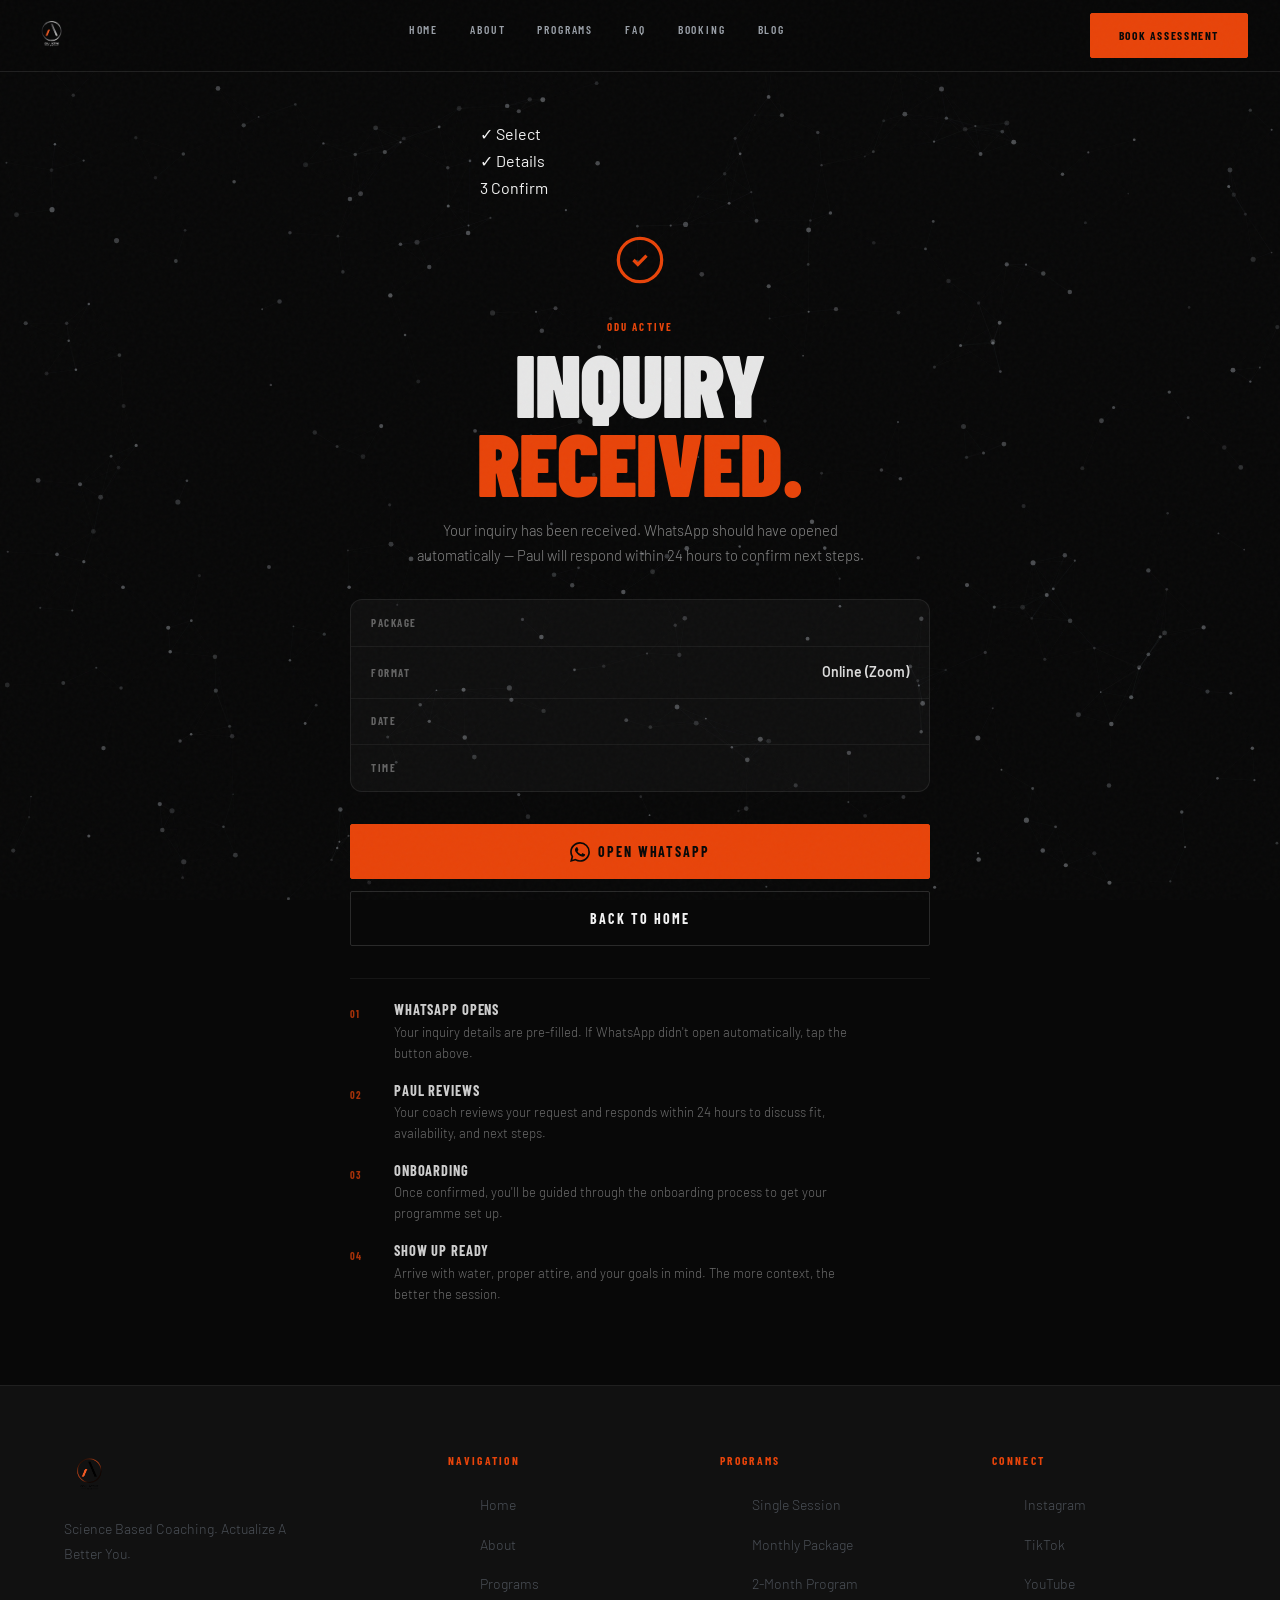
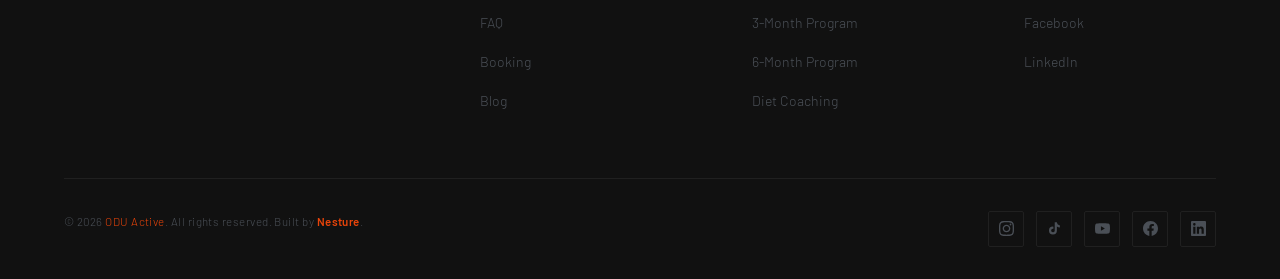
<file: booking-confirm.html>
<!DOCTYPE html>
<html lang="en">
<head>
  <meta charset="UTF-8"/>
  <meta name="viewport" content="width=device-width, initial-scale=1.0"/>
  <link rel="icon" type="image/png" href="assets/images/Sample-3-Light.png"/>
  <link rel="shortcut icon" type="image/png" href="assets/images/Sample-3-Light.png"/>
  <meta name="description" content="ODU Active — Inquiry received."/>
  <title>Inquiry Received — ODU Active</title>
  <link href="https://fonts.googleapis.com/css2?family=Barlow+Condensed:wght@300;400;600;700;800;900&family=Barlow:wght@300;400;500;600&display=swap" rel="stylesheet"/>
  <link href="https://cdn.jsdelivr.net/npm/bootstrap@5.3.2/dist/css/bootstrap.min.css" rel="stylesheet"/>
  <link rel="stylesheet" href="css/base.css"/>
  <link rel="stylesheet" href="css/components.css"/>
  <link rel="stylesheet" href="css/animations.css"/>
  <link rel="stylesheet" href="css/pages/booking-confirm.css"/>
</head>
<body>

  <canvas id="particleCanvas"></canvas>
  <div class="dot" id="dot" aria-hidden="true"></div>

  <nav class="navbar" aria-label="Main navigation">
    <div class="navbar__inner">
      <a href="index.html" class="navbar__logo">
        <img src="./assets/images/Sample-3(silver)-transparent.png" alt="ODU Active" class="navbar__logo-img"/>
      </a>
      <ul class="navbar__links">
        <li><a href="index.html">Home</a></li>
        <li><a href="about.html">About</a></li>
        <li><a href="programs.html">Programs</a></li>
        <li><a href="faq.html">FAQ</a></li>
        <li><a href="booking.html">Booking</a></li>
        <li><a href="blog.html">Blog</a></li>
      </ul>
      <div class="navbar__actions">
        <a href="booking.html" class="btn btn--primary">Book Assessment</a>
      </div>
      <button class="navbar__hamburger" aria-label="Toggle menu" aria-expanded="false">
        <span></span><span></span><span></span>
      </button>
    </div>
  </nav>
  <div class="navbar__mobile" aria-hidden="true">
    <a href="index.html">Home</a>
    <a href="about.html">About</a>
    <a href="programs.html">Programs</a>
    <a href="faq.html">FAQ</a>
    <a href="booking.html">Booking</a>
    <a href="blog.html">Blog</a>
    <a href="booking.html" class="btn btn--primary">Book Assessment</a>
  </div>

  <!-- CONFIRM SECTION -->
  <section class="confirm-section">
    <div class="confirm-inner">

      <!-- PROGRESS -->
      <div class="book-progress confirm-progress anim-fade-up anim-delay-1">
        <div class="book-progress__step done">
          <span class="book-progress__num">✓</span>
          <span class="book-progress__label">Select</span>
        </div>
        <div class="book-progress__line book-progress__line--done"></div>
        <div class="book-progress__step done">
          <span class="book-progress__num">✓</span>
          <span class="book-progress__label">Details</span>
        </div>
        <div class="book-progress__line book-progress__line--done"></div>
        <div class="book-progress__step active">
          <span class="book-progress__num">3</span>
          <span class="book-progress__label">Confirm</span>
        </div>
      </div>

      <!-- SUCCESS ICON -->
      <div class="confirm-icon anim-fade-up anim-delay-2">
        <svg width="52" height="52" viewBox="0 0 24 24" fill="none" stroke="currentColor" stroke-width="1.5"><circle cx="12" cy="12" r="10"/><polyline points="9 12 11 14 15 10"/></svg>
      </div>

      <!-- HEADING -->
      <div class="anim-fade-up anim-delay-3">
        <div class="confirm-eyebrow">ODU Active</div>
        <h1 class="confirm-heading">
          <span class="confirm-heading__line">Inquiry</span>
          <span class="confirm-heading__line confirm-heading__line--accent">Received.</span>
        </h1>
        <p class="confirm-body">Your inquiry has been received. WhatsApp should have opened automatically — Paul will respond within 24 hours to confirm next steps.</p>
      </div>

      <!-- BOOKING SUMMARY -->
      <div class="confirm-summary anim-fade-up anim-delay-4">
        <div class="confirm-summary__item">
          <span class="confirm-summary__label">Package</span>
          <span class="confirm-summary__value" id="confPkg">—</span>
        </div>
        <div class="confirm-summary__item">
          <span class="confirm-summary__label">Format</span>
          <span class="confirm-summary__value" id="confType">—</span>
        </div>
        <div class="confirm-summary__item">
          <span class="confirm-summary__label">Date</span>
          <span class="confirm-summary__value" id="confDate">—</span>
        </div>
        <div class="confirm-summary__item">
          <span class="confirm-summary__label">Time</span>
          <span class="confirm-summary__value text-orange" id="confTime">—</span>
        </div>
      </div>

      <!-- WHATSAPP CTA -->
      <div class="confirm-actions anim-fade-up anim-delay-5">
        <a class="btn btn--primary btn--lg confirm-wa" id="waBtn" href="#" target="_blank" rel="noopener">
          <svg width="20" height="20" viewBox="0 0 24 24" fill="currentColor"><path d="M17.472 14.382c-.297-.149-1.758-.867-2.03-.967-.273-.099-.471-.148-.67.15-.197.297-.767.966-.94 1.164-.173.199-.347.223-.644.075-.297-.15-1.255-.463-2.39-1.475-.883-.788-1.48-1.761-1.653-2.059-.173-.297-.018-.458.13-.606.134-.133.298-.347.446-.52.149-.174.198-.298.298-.497.099-.198.05-.371-.025-.52-.075-.149-.669-1.612-.916-2.207-.242-.579-.487-.5-.669-.51-.173-.008-.371-.01-.57-.01-.198 0-.52.074-.792.372-.272.297-1.04 1.016-1.04 2.479 0 1.462 1.065 2.875 1.213 3.074.149.198 2.096 3.2 5.077 4.487.709.306 1.262.489 1.694.625.712.227 1.36.195 1.871.118.571-.085 1.758-.719 2.006-1.413.248-.694.248-1.289.173-1.413-.074-.124-.272-.198-.57-.347m-5.421 7.403h-.004a9.87 9.87 0 0 1-5.031-1.378l-.361-.214-3.741.982.998-3.648-.235-.374a9.86 9.86 0 0 1-1.51-5.26c.001-5.45 4.436-9.884 9.888-9.884 2.64 0 5.122 1.03 6.988 2.898a9.825 9.825 0 0 1 2.893 6.994c-.003 5.45-4.437 9.884-9.885 9.884m8.413-18.297A11.815 11.815 0 0 0 12.05 0C5.495 0 .16 5.335.157 11.892c0 2.096.547 4.142 1.588 5.945L.057 24l6.305-1.654a11.882 11.882 0 0 0 5.683 1.448h.005c6.554 0 11.89-5.335 11.893-11.893a11.821 11.821 0 0 0-3.48-8.413z"/></svg>
          Open WhatsApp
        </a>
        <a href="index.html" class="btn btn--secondary btn--lg">Back to Home</a>
      </div>

      <!-- NEXT STEPS -->
      <div class="confirm-steps anim-fade-up anim-delay-5">
        <div class="confirm-step">
          <div class="confirm-step__num">01</div>
          <div>
            <h5 class="confirm-step__title">WhatsApp Opens</h5>
            <p class="confirm-step__body">Your inquiry details are pre-filled. If WhatsApp didn't open automatically, tap the button above.</p>
          </div>
        </div>
        <div class="confirm-step">
          <div class="confirm-step__num">02</div>
          <div>
            <h5 class="confirm-step__title">Paul Reviews</h5>
            <p class="confirm-step__body">Your coach reviews your request and responds within 24 hours to discuss fit, availability, and next steps.</p>
          </div>
        </div>
        <div class="confirm-step">
          <div class="confirm-step__num">03</div>
          <div>
            <h5 class="confirm-step__title">Onboarding</h5>
            <p class="confirm-step__body">Once confirmed, you'll be guided through the onboarding process to get your programme set up.</p>
          </div>
        </div>
        <div class="confirm-step">
          <div class="confirm-step__num">04</div>
          <div>
            <h5 class="confirm-step__title">Show Up Ready</h5>
            <p class="confirm-step__body">Arrive with water, proper attire, and your goals in mind. The more context, the better the session.</p>
          </div>
        </div>
      </div>

    </div>
  </section>

  <!-- FOOTER -->
  <footer class="footer">
    <div class="footer__inner">
      <div class="footer__top">
        <div>
          <img src="./assets/images/Odu-Sample-3(Trannsparent).png" alt="ODU Active" class="footer__brand-logo"/>
          <p class="footer__brand-text">Science Based Coaching. Actualize A Better You.</p>
        </div>
        <div>
          <p class="footer__heading">Navigation</p>
          <ul class="footer__links">
            <li><a href="index.html">Home</a></li>
            <li><a href="about.html">About</a></li>
            <li><a href="programs.html">Programs</a></li>
            <li><a href="faq.html">FAQ</a></li>
            <li><a href="booking.html">Booking</a></li>
            <li><a href="blog.html">Blog</a></li>
          </ul>
        </div>
        <div>
          <p class="footer__heading">Programs</p>
          <ul class="footer__links">
            <li><a href="programs.html#single">Single Session</a></li>
            <li><a href="booking.html?package=monthly">Monthly Package</a></li>
            <li><a href="booking.html?package=two-month">2-Month Program</a></li>
            <li><a href="booking.html?package=three-month">3-Month Program</a></li>
            <li><a href="booking.html?package=six-month">6-Month Program</a></li>
            <li><a href="booking.html?package=diet">Diet Coaching</a></li>
          </ul>
        </div>
        <div>
          <p class="footer__heading">Connect</p>
          <ul class="footer__links">
            <li><a href="https://www.instagram.com/oduactive" target="_blank" rel="noopener">Instagram</a></li>
            <li><a href="https://www.tiktok.com/@oduactive" target="_blank" rel="noopener">TikTok</a></li>
            <li><a href="https://www.youtube.com/@OduActive" target="_blank" rel="noopener">YouTube</a></li>
            <li><a href="https://www.facebook.com/share/g/1CzqJcqeXd/" target="_blank" rel="noopener">Facebook</a></li>
            <li><a href="https://www.linkedin.com/in/paul-oduor-76a581387" target="_blank" rel="noopener">LinkedIn</a></li>
          </ul>
        </div>
      </div>
      <div class="footer__bottom">
        <p class="footer__copy">&copy; 2026 <span>ODU Active</span>. All rights reserved. Built by <a href="https://www.nesturex.com" target="_blank" rel="noopener" class="footer__nesture">Nesture</a>.</p>
        <div class="footer__socials">
          <a href="https://www.instagram.com/oduactive" target="_blank" rel="noopener" class="footer__social-link" aria-label="Instagram"><svg viewBox="0 0 24 24"><path d="M12 2.163c3.204 0 3.584.012 4.85.07 3.252.148 4.771 1.691 4.919 4.919.058 1.265.069 1.645.069 4.849 0 3.205-.012 3.584-.069 4.849-.149 3.225-1.664 4.771-4.919 4.919-1.266.058-1.644.07-4.85.07-3.204 0-3.584-.012-4.849-.07-3.26-.149-4.771-1.699-4.919-4.92-.058-1.265-.07-1.644-.07-4.849 0-3.204.013-3.583.07-4.849.149-3.227 1.664-4.771 4.919-4.919 1.266-.057 1.645-.069 4.849-.069zm0-2.163c-3.259 0-3.667.014-4.947.072-4.358.2-6.78 2.618-6.98 6.98-.059 1.281-.073 1.689-.073 4.948 0 3.259.014 3.668.072 4.948.2 4.358 2.618 6.78 6.98 6.98 1.281.058 1.689.072 4.948.072 3.259 0 3.668-.014 4.948-.072 4.354-.2 6.782-2.618 6.979-6.98.059-1.28.073-1.689.073-4.948 0-3.259-.014-3.667-.072-4.947-.196-4.354-2.617-6.78-6.979-6.98-1.281-.059-1.69-.073-4.949-.073zm0 5.838c-3.403 0-6.162 2.759-6.162 6.162s2.759 6.163 6.162 6.163 6.162-2.759 6.162-6.163c0-3.403-2.759-6.162-6.162-6.162zm0 10.162c-2.209 0-4-1.79-4-4 0-2.209 1.791-4 4-4s4 1.791 4 4c0 2.21-1.791 4-4 4zm6.406-11.845c-.796 0-1.441.645-1.441 1.44s.645 1.44 1.441 1.44c.795 0 1.439-.645 1.439-1.44s-.644-1.44-1.439-1.44z"/></svg></a>
          <a href="https://www.tiktok.com/@oduactive" target="_blank" rel="noopener" class="footer__social-link" aria-label="TikTok"><svg viewBox="0 0 24 24"><path d="M19.59 6.69a4.83 4.83 0 0 1-3.77-4.25V2h-3.45v13.67a2.89 2.89 0 0 1-2.88 2.5 2.89 2.89 0 0 1-2.89-2.89 2.89 2.89 0 0 1 2.89-2.89c.28 0 .54.04.79.1V9.01a6.33 6.33 0 0 0-.79-.05 6.34 6.34 0 0 0-6.34 6.34 6.34 6.34 0 0 0 6.34 6.34 6.34 6.34 0 0 0 6.33-6.34V8.69a8.18 8.18 0 0 0 4.78 1.52V6.75a4.85 4.85 0 0 1-1.01-.06z"/></svg></a>
          <a href="https://www.youtube.com/@OduActive" target="_blank" rel="noopener" class="footer__social-link" aria-label="YouTube"><svg viewBox="0 0 24 24"><path d="M23.498 6.186a3.016 3.016 0 0 0-2.122-2.136C19.505 3.545 12 3.545 12 3.545s-7.505 0-9.377.505A3.017 3.017 0 0 0 .502 6.186C0 8.07 0 12 0 12s0 3.93.502 5.814a3.016 3.016 0 0 0 2.122 2.136c1.871.505 9.376.505 9.376.505s7.505 0 9.377-.505a3.015 3.015 0 0 0 2.122-2.136C24 15.93 24 12 24 12s0-3.93-.502-5.814zM9.545 15.568V8.432L15.818 12l-6.273 3.568z"/></svg></a>
          <a href="https://www.facebook.com/share/g/1CzqJcqeXd/" target="_blank" rel="noopener" class="footer__social-link" aria-label="Facebook"><svg viewBox="0 0 24 24"><path d="M24 12.073c0-6.627-5.373-12-12-12s-12 5.373-12 12c0 5.99 4.388 10.954 10.125 11.854v-8.385H7.078v-3.47h3.047V9.43c0-3.007 1.792-4.669 4.533-4.669 1.312 0 2.686.235 2.686.235v2.953H15.83c-1.491 0-1.956.925-1.956 1.874v2.25h3.328l-.532 3.47h-2.796v8.385C19.612 23.027 24 18.062 24 12.073z"/></svg></a>
          <a href="https://www.linkedin.com/in/paul-oduor-76a581387" target="_blank" rel="noopener" class="footer__social-link" aria-label="LinkedIn"><svg viewBox="0 0 24 24"><path d="M20.447 20.452h-3.554v-5.569c0-1.328-.027-3.037-1.852-3.037-1.853 0-2.136 1.445-2.136 2.939v5.667H9.351V9h3.414v1.561h.046c.477-.9 1.637-1.85 3.37-1.85 3.601 0 4.267 2.37 4.267 5.455v6.286zM5.337 7.433a2.062 2.062 0 0 1-2.063-2.065 2.064 2.064 0 1 1 2.063 2.065zm1.782 13.019H3.555V9h3.564v11.452zM22.225 0H1.771C.792 0 0 .774 0 1.729v20.542C0 23.227.792 24 1.771 24h20.451C23.2 24 24 23.227 24 22.271V1.729C24 .774 23.2 0 22.222 0h.003z"/></svg></a>
        </div>
      </div>
    </div>
  </footer>

  <script src="js/particles.js"></script>
  <script src="js/navbar.js"></script>
  <script src="js/core.js"></script>
  <script src="js/booking-confirm.js"></script>
  <script src="https://cdn.jsdelivr.net/npm/bootstrap@5.3.2/dist/js/bootstrap.bundle.min.js"></script>
</body>
</html>
</file>
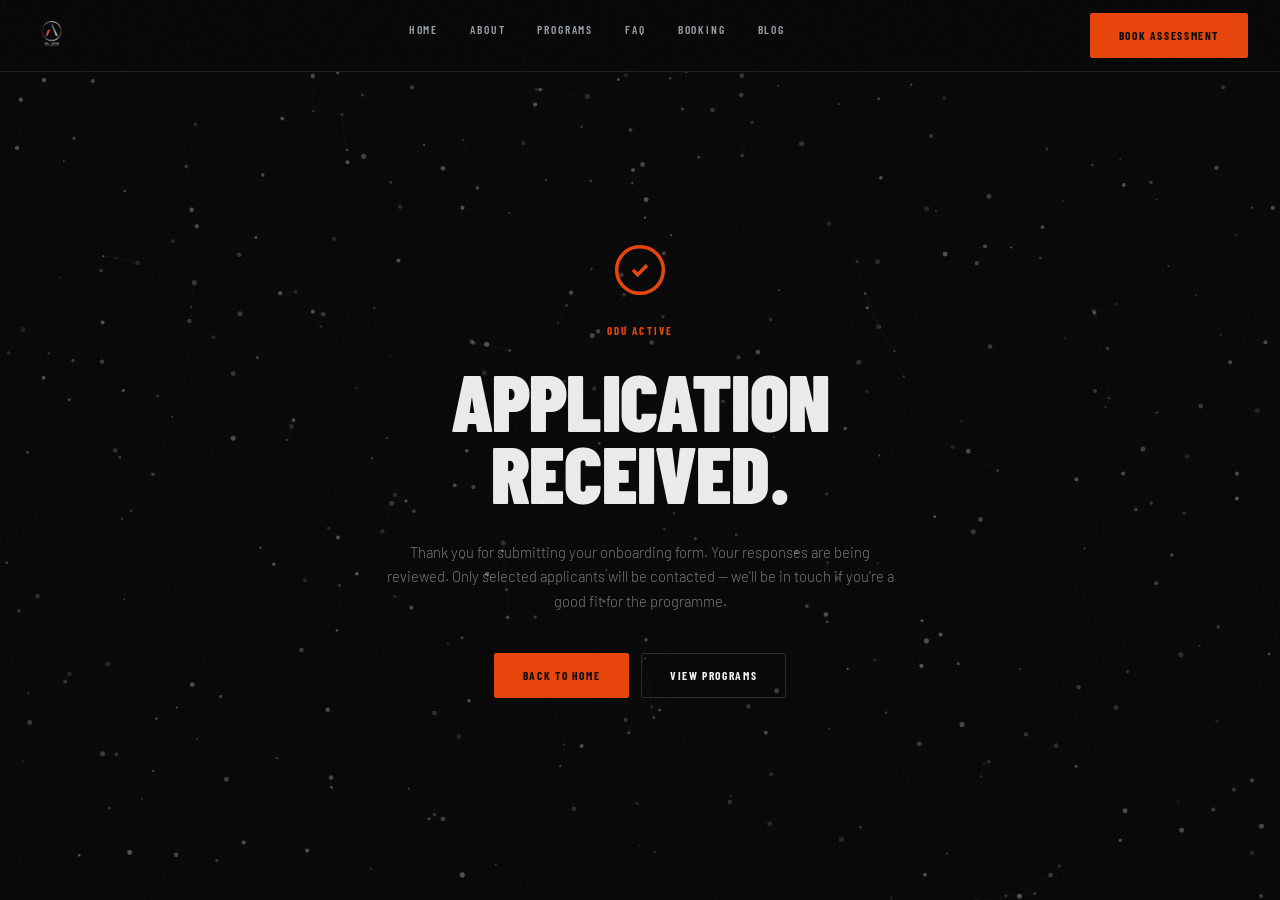
<file: onboarding-thanks.html>
<!DOCTYPE html>
<html lang="en">
<head>
  <meta charset="UTF-8"/>
  <meta name="viewport" content="width=device-width, initial-scale=1.0"/>
  <link rel="icon" type="image/png" href="assets/images/Sample-3-Light.png"/>
  <link rel="shortcut icon" type="image/png" href="assets/images/Sample-3-Light.png"/>
  <title>Application Received — ODU Active</title>
  <link href="https://fonts.googleapis.com/css2?family=Barlow+Condensed:wght@300;400;600;700;800;900&family=Barlow:wght@300;400;500;600&display=swap" rel="stylesheet"/>
  <link href="https://cdn.jsdelivr.net/npm/bootstrap@5.3.2/dist/css/bootstrap.min.css" rel="stylesheet"/>
  <link rel="stylesheet" href="css/base.css"/>
  <link rel="stylesheet" href="css/components.css"/>
  <link rel="stylesheet" href="css/animations.css"/>
  <style>
    .thanks-section {
      min-height: 100vh;
      display: flex;
      align-items: center;
      justify-content: center;
      padding: calc(var(--nav-height, 72px) + 2rem) 1.5rem 4rem;
    }
    .thanks-inner {
      max-width: 520px;
      width: 100%;
      text-align: center;
      display: flex;
      flex-direction: column;
      align-items: center;
      gap: 1.5rem;
    }
    .thanks-icon { color: var(--color-orange, #f97316); }
    .thanks-eyebrow {
      font-family: 'Barlow Condensed', sans-serif;
      font-size: 0.68rem; font-weight: 700;
      letter-spacing: 0.2em; text-transform: uppercase;
      color: var(--color-orange, #f97316);
    }
    .thanks-heading {
      font-family: 'Barlow Condensed', sans-serif;
      font-weight: 900;
      font-size: clamp(2.5rem, 8vw, 5rem);
      line-height: 0.9; text-transform: uppercase;
      color: rgba(255,255,255,0.92);
    }
    .thanks-body {
      font-size: 0.92rem;
      color: rgba(255,255,255,0.45);
      line-height: 1.65;
    }
    .thanks-actions { display: flex; gap: 0.75rem; flex-wrap: wrap; justify-content: center; }
  </style>
</head>
<body>
  <canvas id="particleCanvas"></canvas>
  <div class="dot" id="dot" aria-hidden="true"></div>

  <nav class="navbar" aria-label="Main navigation">
    <div class="navbar__inner">
      <a href="index.html" class="navbar__logo">
        <img src="./assets/images/Sample-3(silver)-transparent.png" alt="ODU Active" class="navbar__logo-img"/>
      </a>
      <ul class="navbar__links">
        <li><a href="index.html">Home</a></li>
        <li><a href="about.html">About</a></li>
        <li><a href="programs.html">Programs</a></li>
        <li><a href="faq.html">FAQ</a></li>
        <li><a href="booking.html">Booking</a></li>
        <li><a href="blog.html">Blog</a></li>
      </ul>
      <div class="navbar__actions">
        <a href="booking.html" class="btn btn--primary">Book Assessment</a>
      </div>
      <button class="navbar__hamburger" aria-label="Toggle menu" aria-expanded="false">
        <span></span><span></span><span></span>
      </button>
    </div>
  </nav>

  <section class="thanks-section">
    <div class="thanks-inner anim-fade-up">
      <div class="thanks-icon">
        <svg width="56" height="56" viewBox="0 0 24 24" fill="none" stroke="currentColor" stroke-width="1.5"><circle cx="12" cy="12" r="10"/><polyline points="9 12 11 14 15 10"/></svg>
      </div>
      <div class="thanks-eyebrow">ODU Active</div>
      <h1 class="thanks-heading">Application<br/>Received.</h1>
      <p class="thanks-body">Thank you for submitting your onboarding form. Your responses are being reviewed. Only selected applicants will be contacted — we'll be in touch if you're a good fit for the programme.</p>
      <div class="thanks-actions">
        <a href="index.html" class="btn btn--primary">Back to Home</a>
        <a href="programs.html" class="btn btn--secondary">View Programs</a>
      </div>
    </div>
  </section>

  <script src="js/particles.js"></script>
  <script src="js/navbar.js"></script>
  <script src="js/core.js"></script>
  <script src="https://cdn.jsdelivr.net/npm/bootstrap@5.3.2/dist/js/bootstrap.bundle.min.js"></script>
</body>
</html>
</file>
<file: css/base.css>
/* ============================================================
   ODU ACTIVE — BASE.CSS
   Design tokens, reset, typography, global utilities
   Built by Nesture
   ============================================================ */

/* ── DESIGN TOKENS ───────────────────────────────────────── */
:root {
  /* Colors */
  --color-black:        #080808;
  --color-dark:         #111111;
  --color-panel:        #161616;
  --color-border:       #202020;
  --color-border-light: #2a2a2a;
  --color-orange:       #E8440A;
  --color-orange-hover: #ff5a1f;
  --color-orange-dim:   rgba(232, 68, 10, 0.12);
  --color-orange-glow:  rgba(232, 68, 10, 0.25);
  --color-silver:       #9AA0A8;
  --color-silver-light: #C8CDD4;
  --color-white:        #F2F2F2;
  --color-muted:        #4A4F56;

  /* Typography */
  --font-display: 'Barlow Condensed', sans-serif;
  --font-body:    'Barlow', sans-serif;

  /* Font weights */
  --fw-light:     300;
  --fw-regular:   400;
  --fw-medium:    500;
  --fw-semibold:  600;
  --fw-bold:      700;
  --fw-extrabold: 800;
  --fw-black:     900;

  /* Font sizes — fluid scale */
  --fs-xs:   0.72rem;
  --fs-sm:   0.875rem;
  --fs-base: 1rem;
  --fs-md:   1.1rem;
  --fs-lg:   1.3rem;
  --fs-xl:   clamp(1.5rem, 3vw, 2rem);
  --fs-2xl:  clamp(2rem, 5vw, 3.2rem);
  --fs-3xl:  clamp(2.8rem, 7vw, 5rem);
  --fs-4xl:  clamp(3.5rem, 9vw, 7rem);

  /* Spacing */
  --space-1:  0.25rem;
  --space-2:  0.5rem;
  --space-3:  0.75rem;
  --space-4:  1rem;
  --space-5:  1.25rem;
  --space-6:  1.5rem;
  --space-8:  2rem;
  --space-10: 2.5rem;
  --space-12: 3rem;
  --space-16: 4rem;
  --space-20: 5rem;
  --space-24: 6rem;

  /* Layout */
  --container-max:  1200px;
  --container-wide: 1440px;
  --nav-height:     72px;
  --radius-sm:      2px;
  --radius-md:      4px;
  --radius-lg:      8px;

  /* Transitions */
  --transition-fast:   0.15s ease;
  --transition-base:   0.25s ease;
  --transition-slow:   0.4s ease;

  /* Z-index scale */
  --z-base:    0;
  --z-above:   10;
  --z-nav:     100;
  --z-overlay: 200;
  --z-modal:   300;
  --z-top:     999;
}

/* ── RESET ───────────────────────────────────────────────── */
*, *::before, *::after {
  box-sizing: border-box;
  margin: 0;
  padding: 0;
}

html {
  scroll-behavior: smooth;
  -webkit-text-size-adjust: 100%;
}

body {
  background-color: var(--color-black);
  color: var(--color-white);
  font-family: var(--font-body);
  font-size: var(--fs-base);
  font-weight: var(--fw-regular);
  line-height: 1.7;
  overflow-x: hidden;
  -webkit-font-smoothing: antialiased;
  -moz-osx-font-smoothing: grayscale;
}

img, video, svg {
  display: block;
  max-width: 100%;
}

a {
  color: inherit;
  text-decoration: none;
}

button {
  cursor: pointer;
  border: none;
  background: none;
  font-family: inherit;
}

ul, ol {
  list-style: none;
}

input, textarea, select {
  font-family: inherit;
  font-size: inherit;
}

/* ── SCROLLBAR ───────────────────────────────────────────── */
::-webkit-scrollbar        { width: 4px; }
::-webkit-scrollbar-track  { background: var(--color-black); }
::-webkit-scrollbar-thumb  { background: var(--color-orange); border-radius: 2px; }
::-webkit-scrollbar-thumb:hover { background: var(--color-orange-hover); }

/* ── TYPOGRAPHY ──────────────────────────────────────────── */
h1, h2, h3, h4, h5, h6 {
  font-family: var(--font-display);
  font-weight: var(--fw-black);
  text-transform: uppercase;
  line-height: 1.0;
  letter-spacing: -0.01em;
  color: var(--color-white);
}

h1 { font-size: var(--fs-4xl); }
h2 { font-size: var(--fs-3xl); }
h3 { font-size: var(--fs-2xl); }
h4 { font-size: var(--fs-xl);  }
h5 { font-size: var(--fs-lg);  font-weight: var(--fw-bold); }
h6 { font-size: var(--fs-md);  font-weight: var(--fw-bold); }

p {
  font-family: var(--font-body);
  font-weight: var(--fw-light);
  color: var(--color-silver-light);
  line-height: 1.8;
  max-width: 65ch;
}

/* ── LAYOUT UTILITIES ────────────────────────────────────── */
.container {
  width: 100%;
  max-width: var(--container-max);
  margin-inline: auto;
  padding-inline: var(--space-6);
}

.container--wide {
  max-width: var(--container-wide);
}

.section {
  padding-block: var(--space-24);
  position: relative;
}

.section--sm {
  padding-block: var(--space-16);
}

/* ── COLOR UTILITIES ─────────────────────────────────────── */
.text-orange  { color: var(--color-orange); }
.text-silver  { color: var(--color-silver); }
.text-muted   { color: var(--color-muted); }
.text-white   { color: var(--color-white); }

/* ── LABEL TAG ───────────────────────────────────────────── */
.label-tag {
  display: inline-block;
  font-family: var(--font-display);
  font-size: var(--fs-xs);
  font-weight: var(--fw-bold);
  letter-spacing: 0.2em;
  text-transform: uppercase;
  color: var(--color-orange);
  border: 1px solid var(--color-orange);
  padding: 5px 14px;
  border-radius: var(--radius-sm);
}

/* ── NOISE GRAIN OVERLAY ─────────────────────────────────── */
body::after {
  content: '';
  position: fixed;
  inset: 0;
  background-image: url("data:image/svg+xml,%3Csvg viewBox='0 0 256 256' xmlns='http://www.w3.org/2000/svg'%3E%3Cfilter id='n'%3E%3CfeTurbulence type='fractalNoise' baseFrequency='0.9' numOctaves='4' stitchTiles='stitch'/%3E%3C/filter%3E%3Crect width='100%25' height='100%25' filter='url(%23n)'/%3E%3C/svg%3E");
  opacity: 0.025;
  pointer-events: none;
  z-index: var(--z-top);
}

/* ── DIVIDER ─────────────────────────────────────────────── */
.odu-divider {
  border: none;
  border-top: 1px solid var(--color-border);
  margin: 0;
}

/* ── RESPONSIVE BREAKPOINTS ──────────────────────────────── */
/*
  xs:  < 480px
  sm:  480px
  md:  768px
  lg:  1024px
  xl:  1280px
  2xl: 1440px
*/

@media (max-width: 768px) {
  .section        { padding-block: var(--space-16); }
  .section--sm    { padding-block: var(--space-12); }
  .container      { padding-inline: var(--space-4); }
}
</file>
<file: css/components.css>
/* ============================================================
   ODU ACTIVE — COMPONENTS.CSS
   Reusable components: navbar, footer, buttons, cards, forms
   Built by Nesture
   ============================================================ */

/* ── BUTTONS ─────────────────────────────────────────────── */
.btn {
  display: inline-flex;
  align-items: center;
  justify-content: center;
  gap: var(--space-2);
  font-family: var(--font-display);
  font-weight: var(--fw-bold);
  font-size: var(--fs-xs);
  letter-spacing: 0.14em;
  text-transform: uppercase;
  padding: 13px 28px;
  border-radius: var(--radius-sm);
  border: 1px solid transparent;
  cursor: pointer;
  transition: background var(--transition-fast),
              color var(--transition-fast),
              border-color var(--transition-fast),
              transform var(--transition-fast);
  white-space: nowrap;
  text-decoration: none;
}

.btn:active { transform: scale(0.97); }

/* Primary */
.btn--primary {
  background: var(--color-orange);
  color: var(--color-black);
  border-color: var(--color-orange);
}
.btn--primary:hover {
  background: var(--color-orange-hover);
  border-color: var(--color-orange-hover);
  color: var(--color-black);
}

/* Secondary / ghost */
.btn--secondary {
  background: transparent;
  color: var(--color-white);
  border-color: var(--color-border-light);
}
.btn--secondary:hover {
  border-color: var(--color-orange);
  color: var(--color-orange);
}

/* Sizes */
.btn--sm { padding: 9px 18px; font-size: 0.68rem; }
.btn--lg { padding: 16px 36px; font-size: var(--fs-sm); }

/* ── NAVBAR ──────────────────────────────────────────────── */
.navbar {
  position: fixed;
  top: 0; left: 0; right: 0;
  z-index: var(--z-nav);
  height: var(--nav-height);
  background: rgba(8, 8, 8, 0.92);
  backdrop-filter: blur(14px);
  -webkit-backdrop-filter: blur(14px);
  border-bottom: 1px solid var(--color-border);
  display: flex;
  align-items: center;
  padding-inline: var(--space-8);
  transition: background var(--transition-base);
}

.navbar__inner {
  width: 100%;
  max-width: var(--container-wide);
  margin-inline: auto;
  display: flex;
  align-items: center;
  justify-content: space-between;
  gap: var(--space-8);
}

/* Logo */
.navbar__logo {
  display: flex;
  align-items: center;
  gap: var(--space-3);
  text-decoration: none;
  flex-shrink: 0;
}

.navbar__logo-img {
  height: 40px;
  width: auto;
  object-fit: contain;
}

.navbar__logo-text {
  font-family: var(--font-display);
  font-weight: var(--fw-bold);
  font-size: 1rem;
  letter-spacing: 0.14em;
  text-transform: uppercase;
  color: var(--color-white);
  line-height: 1;
}
.navbar__logo-text span { color: var(--color-orange); }

/* Nav links */
.navbar__links {
  display: flex;
  align-items: center;
  gap: var(--space-8);
  list-style: none;
}

.navbar__links a {
  font-family: var(--font-display);
  font-size: var(--fs-xs);
  font-weight: var(--fw-semibold);
  letter-spacing: 0.16em;
  text-transform: uppercase;
  color: var(--color-silver);
  text-decoration: none;
  transition: color var(--transition-fast);
  position: relative;
}

.navbar__links a::after {
  content: '';
  position: absolute;
  bottom: -4px;
  left: 0; right: 0;
  height: 1px;
  background: var(--color-orange);
  transform: scaleX(0);
  transform-origin: left;
  transition: transform var(--transition-base);
}

.navbar__links a:hover       { color: var(--color-white); }
.navbar__links a:hover::after { transform: scaleX(1); }
.navbar__links a.active      { color: var(--color-orange); }
.navbar__links a.active::after { transform: scaleX(1); }

/* Nav actions */
.navbar__actions {
  display: flex;
  align-items: center;
  gap: var(--space-4);
  flex-shrink: 0;
}

/* Hamburger */
.navbar__hamburger {
  display: none;
  flex-direction: column;
  gap: 5px;
  padding: var(--space-2);
  cursor: pointer;
  background: none;
  border: none;
}

.navbar__hamburger span {
  display: block;
  width: 24px;
  height: 2px;
  background: var(--color-white);
  border-radius: 1px;
  transition: all var(--transition-base);
}

.navbar__hamburger.open span:nth-child(1) {
  transform: translateY(7px) rotate(45deg);
}
.navbar__hamburger.open span:nth-child(2) {
  opacity: 0;
  transform: scaleX(0);
}
.navbar__hamburger.open span:nth-child(3) {
  transform: translateY(-7px) rotate(-45deg);
}

/* Mobile menu */
.navbar__mobile {
  display: none;
  position: fixed;
  top: var(--nav-height);
  left: 0; right: 0;
  background: var(--color-dark);
  border-bottom: 1px solid var(--color-border);
  padding: var(--space-6) var(--space-6) var(--space-8);
  z-index: calc(var(--z-nav) - 1);
  flex-direction: column;
  gap: var(--space-4);
}

.navbar__mobile.open { display: flex; }

.navbar__mobile a {
  font-family: var(--font-display);
  font-size: var(--fs-lg);
  font-weight: var(--fw-bold);
  letter-spacing: 0.1em;
  text-transform: uppercase;
  color: var(--color-silver);
  text-decoration: none;
  padding-block: var(--space-3);
  border-bottom: 1px solid var(--color-border);
  transition: color var(--transition-fast);
}

.navbar__mobile a:hover  { color: var(--color-orange); }
.navbar__mobile a.active { color: var(--color-orange); }

.navbar__mobile .btn { width: 100%; margin-top: var(--space-4); justify-content: center; }

/* ── FOOTER ──────────────────────────────────────────────── */
.footer {
  background: var(--color-dark);
  border-top: 1px solid var(--color-border);
  padding-block: var(--space-16) var(--space-8);
}

.footer__inner {
  max-width: var(--container-max);
  margin-inline: auto;
  padding-inline: var(--space-6);
}

.footer__top {
  display: grid;
  grid-template-columns: 1.5fr 1fr 1fr 1fr;
  gap: var(--space-12);
  padding-bottom: var(--space-12);
  border-bottom: 1px solid var(--color-border);
}

.footer__brand-logo {
  height: 50px;
  width: auto;
  margin-bottom: var(--space-4);
}

.footer__brand-text {
  font-family: var(--font-body);
  font-weight: var(--fw-light);
  font-size: var(--fs-sm);
  color: var(--color-muted);
  line-height: 1.8;
  max-width: 28ch;
}

.footer__heading {
  font-family: var(--font-display);
  font-size: var(--fs-xs);
  font-weight: var(--fw-bold);
  letter-spacing: 0.2em;
  text-transform: uppercase;
  color: var(--color-orange);
  margin-bottom: var(--space-5);
}

.footer__links {
  display: flex;
  flex-direction: column;
  gap: var(--space-3);
  list-style: none;
}

.footer__links a {
  font-family: var(--font-body);
  font-size: var(--fs-sm);
  font-weight: var(--fw-light);
  color: var(--color-muted);
  text-decoration: none;
  transition: color var(--transition-fast);
}
.footer__links a:hover { color: var(--color-white); }

.footer__bottom {
  display: flex;
  align-items: center;
  justify-content: space-between;
  padding-top: var(--space-8);
  flex-wrap: wrap;
  gap: var(--space-4);
}

.footer__copy {
  font-family: var(--font-body);
  font-size: var(--fs-xs);
  color: var(--color-muted);
  letter-spacing: 0.04em;
}
.footer__copy span { color: var(--color-orange); }

.footer__socials {
  display: flex;
  gap: var(--space-3);
}

.footer__social-link {
  display: flex;
  align-items: center;
  justify-content: center;
  width: 36px;
  height: 36px;
  border: 1px solid var(--color-border);
  border-radius: var(--radius-sm);
  color: var(--color-muted);
  text-decoration: none;
  transition: border-color var(--transition-fast), color var(--transition-fast);
}
.footer__social-link:hover {
  border-color: var(--color-orange);
  color: var(--color-orange);
}
.footer__social-link svg { width: 15px; height: 15px; fill: currentColor; }

/* ── SECTION HEADER ──────────────────────────────────────── */
.section-header {
  margin-bottom: var(--space-16);
}

.section-header--center {
  text-align: center;
  display: flex;
  flex-direction: column;
  align-items: center;
}

.section-header__eyebrow {
  font-family: var(--font-display);
  font-size: var(--fs-xs);
  font-weight: var(--fw-bold);
  letter-spacing: 0.22em;
  text-transform: uppercase;
  color: var(--color-orange);
  display: flex;
  align-items: center;
  gap: var(--space-3);
  margin-bottom: var(--space-4);
}

.section-header__eyebrow::before,
.section-header__eyebrow::after {
  content: '';
  display: block;
  height: 1px;
  background: var(--color-orange);
  opacity: 0.5;
  flex: 1;
  max-width: 40px;
}

.section-header__eyebrow--left::after { display: none; }

.section-header__title {
  font-family: var(--font-display);
  font-weight: var(--fw-black);
  font-size: var(--fs-3xl);
  text-transform: uppercase;
  line-height: 1.0;
  color: var(--color-white);
  margin-bottom: var(--space-5);
}

.section-header__title .accent { color: var(--color-orange); }

.section-header__body {
  font-family: var(--font-body);
  font-weight: var(--fw-light);
  font-size: var(--fs-md);
  color: var(--color-silver);
  line-height: 1.8;
  max-width: 55ch;
}

/* ── CARDS ───────────────────────────────────────────────── */
.card {
  background: var(--color-panel);
  border: 1px solid var(--color-border);
  border-radius: var(--radius-md);
  padding: var(--space-8);
  transition: border-color var(--transition-base);
  position: relative;
  overflow: hidden;
}

.card::before {
  content: '';
  position: absolute;
  top: 0; left: 0; right: 0;
  height: 1px;
  background: linear-gradient(90deg, transparent, var(--color-orange), transparent);
  opacity: 0;
  transition: opacity var(--transition-base);
}

.card:hover { border-color: var(--color-border-light); }
.card:hover::before { opacity: 0.6; }

.card__number {
  font-family: var(--font-display);
  font-size: var(--fs-4xl);
  font-weight: var(--fw-black);
  color: var(--color-border-light);
  line-height: 1;
  margin-bottom: var(--space-4);
}

.card__title {
  font-family: var(--font-display);
  font-size: var(--fs-xl);
  font-weight: var(--fw-bold);
  text-transform: uppercase;
  color: var(--color-white);
  margin-bottom: var(--space-3);
}

.card__body {
  font-family: var(--font-body);
  font-weight: var(--fw-light);
  font-size: var(--fs-sm);
  color: var(--color-silver);
  line-height: 1.8;
}

/* ── FORMS ───────────────────────────────────────────────── */
.form-group {
  display: flex;
  flex-direction: column;
  gap: var(--space-2);
  margin-bottom: var(--space-5);
}

.form-label {
  font-family: var(--font-display);
  font-size: var(--fs-xs);
  font-weight: var(--fw-bold);
  letter-spacing: 0.14em;
  text-transform: uppercase;
  color: var(--color-silver);
}

.form-input,
.form-textarea,
.form-select {
  background: var(--color-dark);
  border: 1px solid var(--color-border);
  border-radius: var(--radius-sm);
  color: var(--color-white);
  font-family: var(--font-body);
  font-size: var(--fs-base);
  font-weight: var(--fw-light);
  padding: 13px 16px;
  outline: none;
  transition: border-color var(--transition-fast);
  width: 100%;
}

.form-input::placeholder,
.form-textarea::placeholder { color: var(--color-muted); }

.form-input:focus,
.form-textarea:focus,
.form-select:focus { border-color: var(--color-orange); }

.form-textarea { resize: vertical; min-height: 120px; }

/* ── RESPONSIVE — NAVBAR & FOOTER ────────────────────────── */
@media (max-width: 1024px) {
  .footer__top {
    grid-template-columns: 1fr 1fr;
    gap: var(--space-10);
  }
}

@media (max-width: 768px) {
  .navbar__links,
  .navbar__actions .btn { display: none; }
  .navbar__hamburger { display: flex; }

  .footer__top {
    grid-template-columns: 1fr;
    gap: var(--space-8);
  }

  .footer__bottom {
    flex-direction: column;
    align-items: flex-start;
  }
}
/* ── NESTURE FOOTER CREDIT LINK ──
   Add to css/base.css or css/components.css
   ============================================================ */

@keyframes nesturePulse {
  0%, 100% { color: var(--color-orange, #f97316); }
  50%       { color: rgba(249, 115, 22, 0.4); }
}

.footer__nesture {
  color: var(--color-orange, #f97316);
  text-decoration: none;
  font-weight: 600;
  animation: nesturePulse 2.4s ease-in-out 3; /* pulses 3x then stops */
  transition: color 0.2s ease, opacity 0.2s ease;
}

.footer__nesture:hover {
  animation: none;
  color: #fff;
  opacity: 0.9;
  text-decoration: underline;
  text-underline-offset: 3px;
}
</file>
<file: css/animations.css>
/* ============================================================
   ODU ACTIVE — ANIMATIONS.CSS
   All keyframes, entrance animations, transitions
   Built by Nesture
   ============================================================ */

/* ── ENTRANCE ANIMATIONS ─────────────────────────────────── */
@keyframes fadeUp {
  from { opacity: 0; transform: translateY(24px); }
  to   { opacity: 1; transform: translateY(0); }
}

@keyframes fadeIn {
  from { opacity: 0; }
  to   { opacity: 1; }
}

@keyframes fadeDown {
  from { opacity: 0; transform: translateY(-16px); }
  to   { opacity: 1; transform: translateY(0); }
}

@keyframes fadeLeft {
  from { opacity: 0; transform: translateX(24px); }
  to   { opacity: 1; transform: translateX(0); }
}

@keyframes fadeRight {
  from { opacity: 0; transform: translateX(-24px); }
  to   { opacity: 1; transform: translateX(0); }
}

@keyframes scaleIn {
  from { opacity: 0; transform: scale(0.92); }
  to   { opacity: 1; transform: scale(1); }
}

/* ── UTILITY ANIMATION CLASSES ───────────────────────────── */
/* Apply these + a delay via inline style or modifier class  */
.anim-fade-up    { opacity: 0; animation: fadeUp   0.75s ease forwards; }
.anim-fade-in    { opacity: 0; animation: fadeIn   0.75s ease forwards; }
.anim-fade-left  { opacity: 0; animation: fadeLeft 0.75s ease forwards; }
.anim-fade-right { opacity: 0; animation: fadeRight 0.75s ease forwards; }
.anim-scale-in   { opacity: 0; animation: scaleIn  0.75s ease forwards; }

/* Delay helpers */
.anim-delay-1 { animation-delay: 0.1s; }
.anim-delay-2 { animation-delay: 0.2s; }
.anim-delay-3 { animation-delay: 0.3s; }
.anim-delay-4 { animation-delay: 0.4s; }
.anim-delay-5 { animation-delay: 0.5s; }
.anim-delay-6 { animation-delay: 0.6s; }
.anim-delay-7 { animation-delay: 0.7s; }
.anim-delay-8 { animation-delay: 0.8s; }

/* ── SCROLL REVEAL ───────────────────────────────────────── */
/* Elements start hidden, JS adds .revealed when in viewport */
.reveal {
  opacity: 0;
  transform: translateY(28px);
  transition: opacity 0.7s ease, transform 0.7s ease;
}

.reveal.revealed {
  opacity: 1;
  transform: translateY(0);
}

.reveal--left {
  transform: translateX(-28px);
}
.reveal--left.revealed {
  transform: translateX(0);
}

.reveal--right {
  transform: translateX(28px);
}
.reveal--right.revealed {
  transform: translateX(0);
}

/* Stagger delay for groups of reveals */
.reveal:nth-child(1) { transition-delay: 0s; }
.reveal:nth-child(2) { transition-delay: 0.1s; }
.reveal:nth-child(3) { transition-delay: 0.2s; }
.reveal:nth-child(4) { transition-delay: 0.3s; }
.reveal:nth-child(5) { transition-delay: 0.4s; }
.reveal:nth-child(6) { transition-delay: 0.5s; }

/* ── PARTICLE CANVAS ─────────────────────────────────────── */
#particleCanvas {
  position: fixed;
  inset: 0;
  width: 100%;
  height: 100%;
  pointer-events: none;
  z-index: 0;
}

/* ── ORANGE DOT ──────────────────────────────────────────── */
.dot {
  position: fixed;
  width: 14px;
  height: 14px;
  border-radius: 50%;
  background: var(--color-orange);
  cursor: pointer;
  z-index: 50;
  opacity: 0;
  box-shadow: 0 0 10px rgba(232,68,10,0.7), 0 0 24px rgba(232,68,10,0.3);
  transition: transform 0.15s;
}

.dot:hover { transform: scale(1.4); }

.dot.visible {
  animation: dotAppear 0.4s ease forwards,
             dotPulse  1.2s ease 0.4s infinite;
}

.dot.hiding { animation: dotDisappear 0.3s ease forwards; }
.dot.hit    { animation: dotHit 0.35s ease forwards !important; }

@keyframes dotAppear {
  0%   { opacity: 0; transform: scale(0); }
  60%  { transform: scale(1.3); opacity: 1; }
  100% { transform: scale(1);   opacity: 1; }
}

@keyframes dotDisappear {
  from { opacity: 1; transform: scale(1); }
  to   { opacity: 0; transform: scale(0); }
}

@keyframes dotHit {
  0%   { transform: scale(1);   opacity: 1; }
  40%  { transform: scale(2);   opacity: 0.6; }
  100% { transform: scale(0);   opacity: 0; }
}

@keyframes dotPulse {
  0%, 100% {
    box-shadow: 0 0 10px rgba(232,68,10,0.7), 0 0 24px rgba(232,68,10,0.3);
  }
  50% {
    box-shadow: 0 0 18px rgba(232,68,10,1), 0 0 40px rgba(232,68,10,0.5);
  }
}

/* ── EMBER PARTICLES ─────────────────────────────────────── */
.ember {
  position: fixed;
  border-radius: 50%;
  pointer-events: none;
  z-index: 999;
  animation: emberFly var(--dur) ease forwards;
}

@keyframes emberFly {
  0%   { transform: translate(0,0) scale(1);   opacity: 1; }
  100% { transform: translate(var(--tx), var(--ty)) scale(0); opacity: 0; }
}

/* ── HOVER GLOW ──────────────────────────────────────────── */
.hover-glow {
  transition: box-shadow var(--transition-base);
}
.hover-glow:hover {
  box-shadow: 0 0 24px var(--color-orange-glow);
}
</file>
<file: css/pages/booking-confirm.css>
/* ============================================================
   ODU ACTIVE — BOOKING-CONFIRM.CSS
   Full page styles — Step 3 of 3
   Built by Nesture
   ============================================================ */

/* ── SECTION WRAPPER ── */
.confirm-section {
  min-height: 100vh;
  padding: calc(var(--nav-height, 72px) + 3rem) 1.5rem 5rem;
  display: flex;
  justify-content: center;
}

.confirm-inner {
  width: 100%;
  max-width: 580px;
  display: flex;
  flex-direction: column;
  align-items: center;
  gap: 2rem;
}

/* ── PROGRESS ── */
.confirm-progress {
  width: 100%;
  max-width: 320px;
}

/* ── SUCCESS ICON ── */
.confirm-icon {
  color: var(--color-orange, #f97316);
}

/* ── HEADING BLOCK ── */
.confirm-eyebrow {
  font-family: 'Barlow Condensed', sans-serif;
  font-size: 0.68rem;
  font-weight: 700;
  letter-spacing: 0.2em;
  text-transform: uppercase;
  color: var(--color-orange, #f97316);
  text-align: center;
  margin-bottom: 0.5rem;
}

.confirm-heading {
  font-family: 'Barlow Condensed', sans-serif;
  font-weight: 900;
  font-size: clamp(3rem, 10vw, 5.5rem);
  line-height: 0.9;
  text-transform: uppercase;
  text-align: center;
  margin-bottom: 1rem;
}

.confirm-heading__line { display: block; color: rgba(255,255,255,0.9); }
.confirm-heading__line--accent { color: var(--color-orange, #f97316); }

.confirm-body {
  font-size: 0.92rem;
  color: rgba(255,255,255,0.5);
  line-height: 1.65;
  text-align: center;
  max-width: 460px;
  margin: 0 auto;
}

/* ── BOOKING SUMMARY ── */
.confirm-summary {
  width: 100%;
  background: rgba(255,255,255,0.03);
  border: 1px solid rgba(255,255,255,0.08);
  border-radius: 12px;
  overflow: hidden;
}

.confirm-summary__item {
  display: flex;
  justify-content: space-between;
  align-items: baseline;
  padding: 0.85rem 1.25rem;
  gap: 1rem;
  border-bottom: 1px solid rgba(255,255,255,0.05);
}
.confirm-summary__item:last-child { border-bottom: none; }

.confirm-summary__label {
  font-family: 'Barlow Condensed', sans-serif;
  font-size: 0.68rem;
  font-weight: 700;
  letter-spacing: 0.14em;
  text-transform: uppercase;
  color: rgba(255,255,255,0.35);
  flex-shrink: 0;
}

.confirm-summary__value {
  font-size: 0.88rem;
  font-weight: 600;
  color: rgba(255,255,255,0.85);
  text-align: right;
}

.text-orange { color: var(--color-orange, #f97316) !important; }

/* ── PAYMENT DETAILS ── */
.confirm-payment {
  width: 100%;
  background: rgba(255,255,255,0.03);
  border: 1px solid rgba(255,255,255,0.08);
  border-radius: 12px;
  padding: 1.5rem;
}

.confirm-payment__header {
  display: flex;
  align-items: center;
  gap: 0.5rem;
  font-family: 'Barlow Condensed', sans-serif;
  font-size: 0.68rem;
  font-weight: 700;
  letter-spacing: 0.14em;
  text-transform: uppercase;
  color: rgba(255,255,255,0.35);
  margin-bottom: 1.25rem;
}

.confirm-payment__methods {
  display: grid;
  grid-template-columns: 1fr 1fr;
  gap: 1rem;
}

@media (max-width: 480px) {
  .confirm-payment__methods { grid-template-columns: 1fr; }
}

.confirm-payment__method {
  background: rgba(255,255,255,0.03);
  border: 1px solid rgba(255,255,255,0.06);
  border-radius: 8px;
  padding: 1rem;
}

.confirm-payment__method-label { margin-bottom: 0.75rem; }

.confirm-payment__badge {
  font-family: 'Barlow Condensed', sans-serif;
  font-size: 0.65rem;
  font-weight: 700;
  letter-spacing: 0.1em;
  text-transform: uppercase;
  padding: 0.2rem 0.6rem;
  border-radius: 4px;
}

.confirm-payment__badge--mpesa {
  background: rgba(0,168,78,0.15);
  color: #00a84e;
  border: 1px solid rgba(0,168,78,0.25);
}

.confirm-payment__badge--bank {
  background: rgba(220,38,38,0.12);
  color: #f87171;
  border: 1px solid rgba(220,38,38,0.2);
}

.confirm-payment__rows { display: flex; flex-direction: column; gap: 0.45rem; }

.confirm-payment__row {
  display: flex;
  justify-content: space-between;
  align-items: baseline;
  gap: 0.5rem;
  font-size: 0.78rem;
}
.confirm-payment__row span { color: rgba(255,255,255,0.4); white-space: nowrap; }
.confirm-payment__row strong { color: rgba(255,255,255,0.88); font-weight: 600; text-align: right; }

.confirm-payment__note {
  display: flex;
  align-items: flex-start;
  gap: 0.45rem;
  margin-top: 1.25rem;
  padding-top: 1rem;
  border-top: 1px solid rgba(255,255,255,0.06);
  font-size: 0.78rem;
  color: rgba(255,255,255,0.38);
  line-height: 1.5;
}
.confirm-payment__note svg { flex-shrink: 0; margin-top: 2px; color: var(--color-orange, #f97316); }

/* ── CTA ACTIONS ── */
.confirm-actions {
  width: 100%;
  display: flex;
  flex-direction: column;
  gap: 0.75rem;
  align-items: stretch;
}

.confirm-wa,
.confirm-actions .btn {
  width: 100%;
  justify-content: center;
  display: flex;
  align-items: center;
  gap: 0.5rem;
  text-align: center;
}

/* ── NEXT STEPS ── */
.confirm-steps {
  width: 100%;
  display: flex;
  flex-direction: column;
  gap: 1.25rem;
  padding-top: 1.5rem;
  border-top: 1px solid rgba(255,255,255,0.06);
}

.confirm-step { display: flex; gap: 1.25rem; align-items: flex-start; }

.confirm-step__num {
  font-family: 'Barlow Condensed', sans-serif;
  font-size: 0.65rem;
  font-weight: 700;
  letter-spacing: 0.14em;
  color: var(--color-orange, #f97316);
  opacity: 0.7;
  flex-shrink: 0;
  padding-top: 0.2rem;
  min-width: 1.5rem;
}

.confirm-step__title {
  font-family: 'Barlow Condensed', sans-serif;
  font-size: 0.9rem;
  font-weight: 700;
  text-transform: uppercase;
  letter-spacing: 0.06em;
  color: rgba(255,255,255,0.8);
  margin-bottom: 0.25rem;
}

.confirm-step__body {
  font-size: 0.82rem;
  color: rgba(255,255,255,0.4);
  line-height: 1.6;
  margin: 0;
}

@media (max-width: 600px) {
  .confirm-section { padding-left: 1rem; padding-right: 1rem; }
}
</file>
